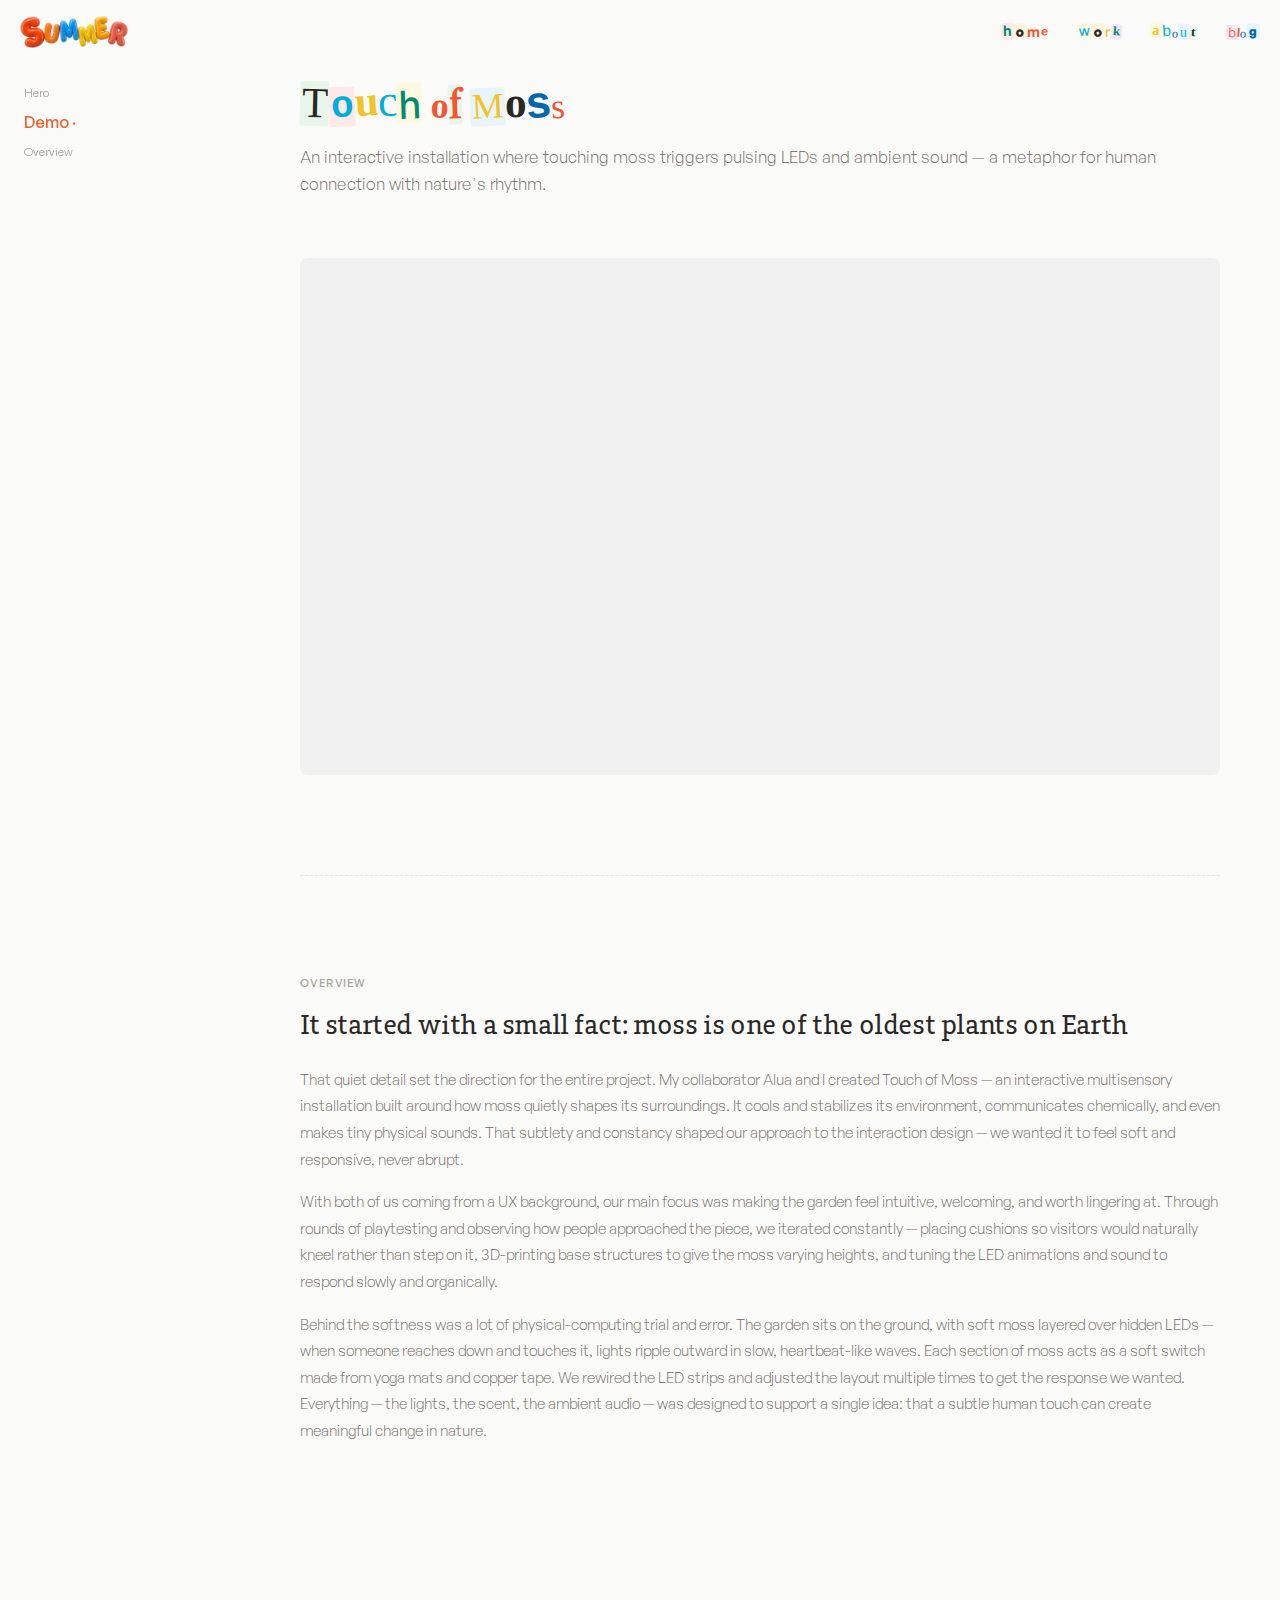
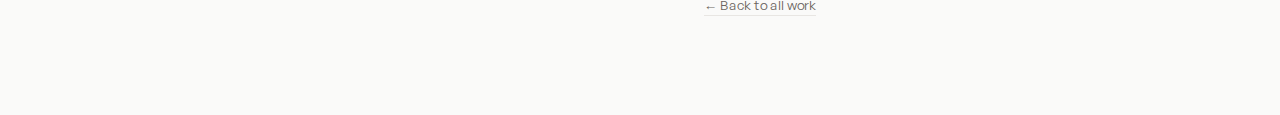
<file: touchofmoss.html>
<!DOCTYPE html>
<html lang="en">
<head>
    <meta charset="UTF-8">
    <meta name="viewport" content="width=device-width, initial-scale=1.0">
    <title>Touch of Moss — Summer</title>
    <link rel="stylesheet" href="shared.css">
    <style>
        @font-face {
            font-family: 'Bespoke Sans';
            src: url('fonts/BespokeSans-Variable.ttf') format('truetype');
            font-weight: 100 900;
            font-style: normal;
            font-display: swap;
        }
        @font-face {
            font-family: 'Bespoke Sans';
            src: url('fonts/BespokeSans-VariableItalic.ttf') format('truetype');
            font-weight: 100 900;
            font-style: italic;
            font-display: swap;
        }
        @font-face {
            font-family: 'Bespoke Slab';
            src: url('fonts/BespokeSlab-Variable.ttf') format('truetype');
            font-weight: 100 900;
            font-style: normal;
            font-display: swap;
        }
        @font-face {
            font-family: 'Bespoke Slab';
            src: url('fonts/BespokeSlab-VariableItalic.ttf') format('truetype');
            font-weight: 100 900;
            font-style: italic;
            font-display: swap;
        }

        :root { --accent: #FA5D2A; }

        /* ═══ SIDEBAR ═══ */
        .sidebar {
            position: fixed;
            top: 0;
            left: 0;
            width: 240px;
            height: 100vh;
            padding: 80px 20px 40px 24px;
            display: flex;
            flex-direction: column;
            gap: 0;
            z-index: 90;
            overflow-y: auto;
        }

        .sidebar-link {
            font-size: 0.72rem;
            font-weight: 400;
            color: var(--text-faint);
            text-decoration: none;
            padding: 5px 0;
            line-height: 1.4;
            transition: all 0.3s;
            display: block;
        }
        .sidebar-link:hover { color: var(--text-muted); }
        .sidebar-link.active {
            color: var(--accent);
            font-weight: 500;
            font-size: 1.01rem;
            white-space: nowrap;
        }
        .sidebar-link.active::after {
            content: ' ·';
        }

        /* ═══ MAIN CONTENT — offset for sidebar ═══ */
        .main-content {
            margin-left: 240px;
        }

        /* ═══ CASE STUDY LAYOUT ═══ */
        .case-study { max-width: 1440px; margin: 0 auto; padding: 0 60px; }
        .wide { max-width: 1680px; margin-left: auto; margin-right: auto; padding: 0 60px; }

        /* ═══ HERO ═══ */
        .hero { display: flex; justify-content: space-between; align-items: flex-start; padding: 16px 0 40px; animation: fadeUp 0.7s cubic-bezier(0.22, 1, 0.36, 1) 0.05s both; }
        .hero-left { flex: 1; }
        .hero h1 {
            font-family: 'Bespoke Slab', serif;
            font-weight: 400;
            font-size: 2.4rem;
            line-height: 1.15;
            letter-spacing: -0.025em;
            margin-bottom: 16px;
        }
        .hero-sub {
            font-size: 1.05rem;
            font-weight: 300;
            color: var(--text-muted);
            line-height: 1.6;
            max-width: 860px;
        }
        .hero-cta {
            display: inline-flex;
            align-items: center;
            gap: 6px;
            background: var(--accent);
            color: #fff;
            font-size: 0.82rem;
            font-weight: 500;
            padding: 10px 20px;
            border-radius: 6px;
            text-decoration: none;
            transition: opacity 0.3s;
            flex-shrink: 0;
            margin-top: 6px;
        }
        .hero-cta:hover { opacity: 0.85; }
        .hero-cta svg { width: 14px; height: 14px; }

        /* ═══ IMAGES ═══ */
        .img-full { width: 100%; border-radius: 4px; display: block; margin: 0 auto; }

        /* ═══ VIDEO EMBED ═══ */
        .video-embed {
            position: relative;
            width: 100%;
            padding-bottom: 56.25%;
            border-radius: 8px;
            overflow: hidden;
            background: #f0f0f0;
        }
        .video-embed iframe {
            position: absolute;
            top: 0;
            left: 0;
            width: 100%;
            height: 100%;
            border: 0;
        }

        /* ═══ SECTIONS ═══ */
        .section { padding: 100px 0; animation: fadeUp 0.6s cubic-bezier(0.22, 1, 0.36, 1) both; }
        .section-label {
            font-size: 0.7rem;
            font-weight: 500;
            letter-spacing: 0.08em;
            text-transform: uppercase;
            color: var(--text-faint);
            margin-bottom: 16px;
        }
        .section-heading {
            font-family: 'Bespoke Slab', serif;
            font-weight: 400;
            font-size: 1.65rem;
            line-height: 1.35;
            letter-spacing: -0.015em;
            max-width: 1080px;
            margin-bottom: 24px;
        }
        .section-body {
            font-size: 0.95rem;
            font-weight: 300;
            line-height: 1.75;
            color: var(--text-muted);
            text-align: left;
            max-width: 1080px;
        }
        .divider { border: none; border-top: 1px dashed var(--border); margin: 0; }

        /* ═══ FOOTER ═══ */
        .back { text-align: center; padding: 48px 0 100px; }
        .back a {
            font-size: 0.85rem;
            font-weight: 400;
            color: var(--text-muted);
            text-decoration: none;
            border-bottom: 1px solid var(--border);
            padding-bottom: 2px;
            transition: color 0.3s, border-color 0.3s;
        }
        .back a:hover { color: var(--text); border-color: var(--text); }

        /* ═══ RESPONSIVE ═══ */
        @media (max-width: 900px) {
            .sidebar { display: none; }
            .main-content { margin-left: 0; }
        }

        @media (max-width: 640px) {
            .case-study { padding: 0 20px; }
            .wide { padding: 0 20px; }
            .hero { padding: 48px 0 40px; }
            .hero h1 { font-size: 1.8rem; }
            .meta { gap: 24px; }
            .section { padding: 64px 0; }
            .section-heading { font-size: 1.35rem; }
        }
    </style>
</head>
<body>

<nav>
    <a href="/" class="logo"><img src="images/summerlogo.png" alt="Summer" class="logo-img"></a>
    <div class="nav-links">
        <a href="/"><span class="cutout">home</span></a>
        <a href="/work.html"><span class="cutout">work</span></a>
        <a href="/about.html"><span class="cutout">about</span></a>
        <a href="/blog.html"><span class="cutout">blog</span></a>

    </div>
    <button class="hamburger" aria-label="Menu">
        <span></span><span></span><span></span>
    </button>
</nav>

<div class="mobile-nav">
    <a href="/"><span class="cutout">home</span></a>
    <a href="/work.html"><span class="cutout">work</span></a>
    <a href="/about.html"><span class="cutout">about</span></a>
    <a href="/blog.html"><span class="cutout">blog</span></a>
</div>

<!-- SIDEBAR -->
<aside class="sidebar">
    <a href="#hero" class="sidebar-link active">Hero</a>
    <a href="#demo" class="sidebar-link">Demo</a>
    <a href="#overview" class="sidebar-link">Overview</a>
</aside>

<!-- MAIN CONTENT -->
<div class="main-content">

<!-- ════════════════════════════════════════ -->
<!-- 1. HERO -->
<!-- ════════════════════════════════════════ -->
<div class="wide">
    <section id="hero" class="hero">
        <div class="hero-left">
            <h1><span class="cutout">Touch of Moss</span></h1>
            <p class="hero-sub">An interactive installation where touching moss triggers pulsing LEDs and ambient sound — a metaphor for human connection with nature's rhythm.</p>
        </div>
    </section>
</div>

<!-- ════════════════════════════════════════ -->
<!-- 2. DEMO -->
<!-- ════════════════════════════════════════ -->
<div class="case-study">
    <section id="demo" class="section" style="padding-top: 20px;">
        <div class="video-embed">
            <iframe
                src="https://www.youtube.com/embed/Cdc3GuyeO00"
                title="Touch of Moss demo"
                allow="accelerometer; autoplay; clipboard-write; encrypted-media; gyroscope; picture-in-picture"
                allowfullscreen
            ></iframe>
        </div>
    </section>
</div>

<div class="case-study"><hr class="divider"></div>

<!-- ════════════════════════════════════════ -->
<!-- 3. OVERVIEW -->
<!-- ════════════════════════════════════════ -->
<div class="case-study">
    <section id="overview" class="section">
        <p class="section-label">Overview</p>
        <h2 class="section-heading">It started with a small fact: moss is one of the oldest plants on Earth</h2>
        <p class="section-body">That quiet detail set the direction for the entire project. My collaborator Alua and I created Touch of Moss — an interactive multisensory installation built around how moss quietly shapes its surroundings. It cools and stabilizes its environment, communicates chemically, and even makes tiny physical sounds. That subtlety and constancy shaped our approach to the interaction design — we wanted it to feel soft and responsive, never abrupt.</p>
        <p class="section-body" style="margin-top: 16px;">With both of us coming from a UX background, our main focus was making the garden feel intuitive, welcoming, and worth lingering at. Through rounds of playtesting and observing how people approached the piece, we iterated constantly — placing cushions so visitors would naturally kneel rather than step on it, 3D-printing base structures to give the moss varying heights, and tuning the LED animations and sound to respond slowly and organically.</p>
        <p class="section-body" style="margin-top: 16px;">Behind the softness was a lot of physical-computing trial and error. The garden sits on the ground, with soft moss layered over hidden LEDs — when someone reaches down and touches it, lights ripple outward in slow, heartbeat-like waves. Each section of moss acts as a soft switch made from yoga mats and copper tape. We rewired the LED strips and adjusted the layout multiple times to get the response we wanted. Everything — the lights, the scent, the ambient audio — was designed to support a single idea: that a subtle human touch can create meaningful change in nature.</p>
    </section>
</div>

<!-- ════════════════════════════════════════ -->
<!-- 4. FOOTER -->
<!-- ════════════════════════════════════════ -->
<div class="case-study">
    <div class="back">
        <a href="/">&larr; Back to all work</a>
    </div>
</div>

</div><!-- end .main-content -->

<script src="cutout.js"></script>
<script>
    // Sidebar active state via IntersectionObserver
    (function() {
        var links = document.querySelectorAll('.sidebar-link');
        var sections = [];

        links.forEach(function(link) {
            var id = link.getAttribute('href').replace('#', '');
            var el = document.getElementById(id);
            if (el) sections.push({ id: id, el: el, link: link });
        });

        if (!sections.length) return;

        var observer = new IntersectionObserver(function(entries) {
            entries.forEach(function(entry) {
                if (entry.isIntersecting) {
                    links.forEach(function(l) { l.classList.remove('active'); });
                    sections.forEach(function(s) {
                        if (s.el === entry.target) s.link.classList.add('active');
                    });
                }
            });
        }, {
            rootMargin: '-20% 0px -60% 0px',
            threshold: 0
        });

        sections.forEach(function(s) { observer.observe(s.el); });
    })();
</script>

</body>
</html>
</file>
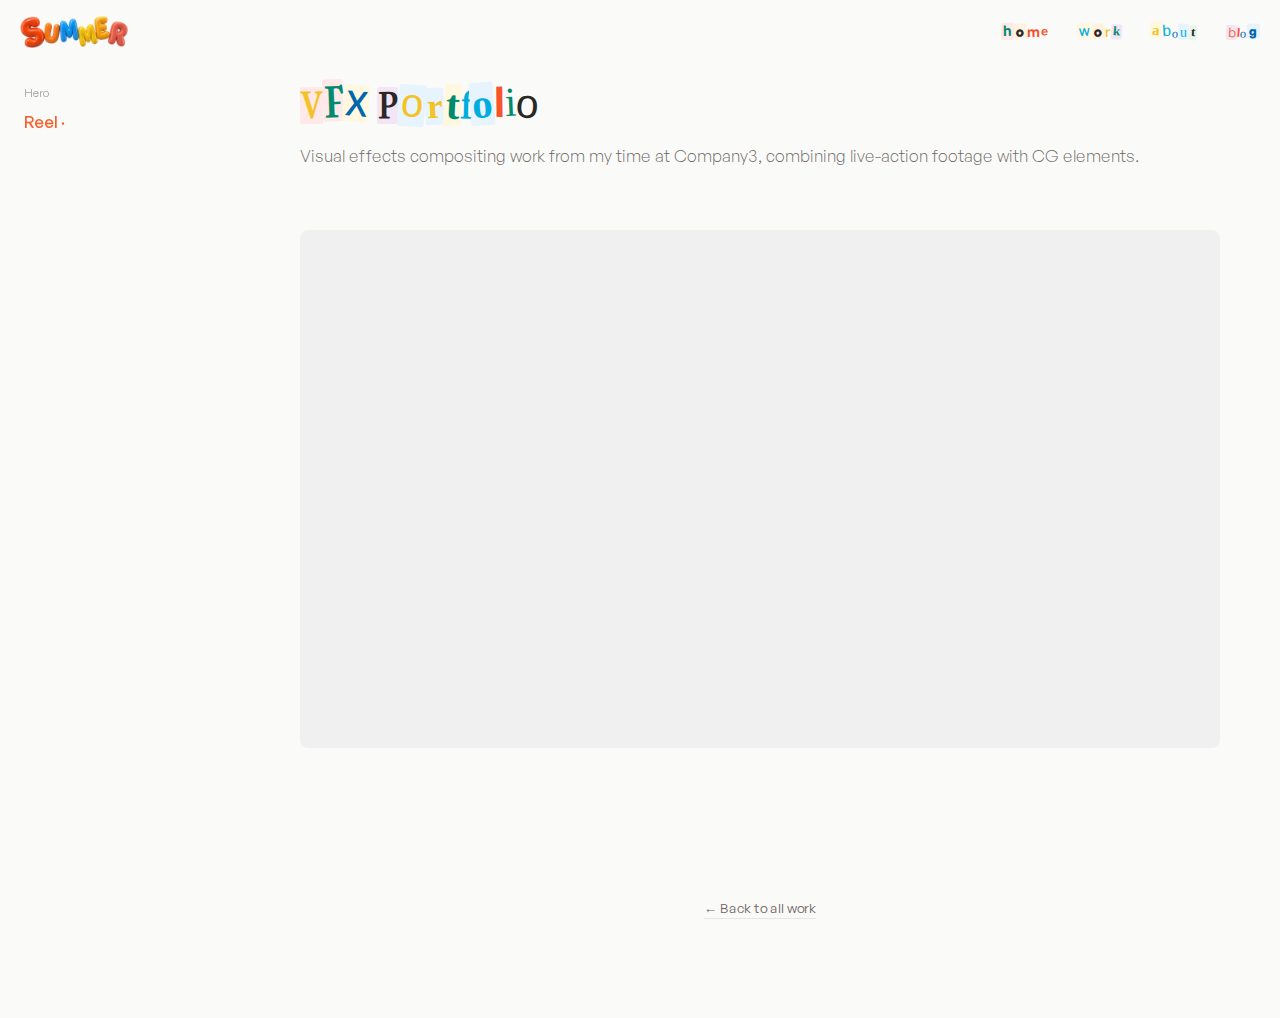
<file: vfx.html>
<!DOCTYPE html>
<html lang="en">
<head>
    <meta charset="UTF-8">
    <meta name="viewport" content="width=device-width, initial-scale=1.0">
    <title>VFX Portfolio — Summer</title>
    <link rel="stylesheet" href="shared.css">
    <style>
        @font-face {
            font-family: 'Bespoke Sans';
            src: url('fonts/BespokeSans-Variable.ttf') format('truetype');
            font-weight: 100 900;
            font-style: normal;
            font-display: swap;
        }
        @font-face {
            font-family: 'Bespoke Sans';
            src: url('fonts/BespokeSans-VariableItalic.ttf') format('truetype');
            font-weight: 100 900;
            font-style: italic;
            font-display: swap;
        }
        @font-face {
            font-family: 'Bespoke Slab';
            src: url('fonts/BespokeSlab-Variable.ttf') format('truetype');
            font-weight: 100 900;
            font-style: normal;
            font-display: swap;
        }
        @font-face {
            font-family: 'Bespoke Slab';
            src: url('fonts/BespokeSlab-VariableItalic.ttf') format('truetype');
            font-weight: 100 900;
            font-style: italic;
            font-display: swap;
        }

        :root { --accent: #FA5D2A; }

        /* ═══ SIDEBAR ═══ */
        .sidebar {
            position: fixed;
            top: 0;
            left: 0;
            width: 240px;
            height: 100vh;
            padding: 80px 20px 40px 24px;
            display: flex;
            flex-direction: column;
            gap: 0;
            z-index: 90;
            overflow-y: auto;
        }

        .sidebar-link {
            font-size: 0.72rem;
            font-weight: 400;
            color: var(--text-faint);
            text-decoration: none;
            padding: 5px 0;
            line-height: 1.4;
            transition: all 0.3s;
            display: block;
        }
        .sidebar-link:hover { color: var(--text-muted); }
        .sidebar-link.active {
            color: var(--accent);
            font-weight: 500;
            font-size: 1.01rem;
            white-space: nowrap;
        }
        .sidebar-link.active::after {
            content: ' ·';
        }

        /* ═══ MAIN CONTENT — offset for sidebar ═══ */
        .main-content {
            margin-left: 240px;
        }

        /* ═══ CASE STUDY LAYOUT ═══ */
        .case-study { max-width: 1440px; margin: 0 auto; padding: 0 60px; }

        /* ═══ HERO ═══ */
        .hero { display: flex; justify-content: space-between; align-items: flex-start; padding: 16px 0 40px; animation: fadeUp 0.7s cubic-bezier(0.22, 1, 0.36, 1) 0.05s both; }
        .hero-left { flex: 1; }
        .hero h1 {
            font-family: 'Bespoke Slab', serif;
            font-weight: 400;
            font-size: 2.4rem;
            line-height: 1.15;
            letter-spacing: -0.025em;
            margin-bottom: 16px;
        }
        .hero-sub {
            font-size: 1.05rem;
            font-weight: 300;
            color: var(--text-muted);
            line-height: 1.6;
            max-width: 860px;
        }

        /* ═══ VIDEO EMBED ═══ */
        .video-embed {
            position: relative;
            width: 100%;
            padding-bottom: 56.25%;
            border-radius: 8px;
            overflow: hidden;
            background: #f0f0f0;
        }
        .video-embed iframe {
            position: absolute;
            top: 0;
            left: 0;
            width: 100%;
            height: 100%;
            border: 0;
        }

        /* ═══ SECTIONS ═══ */
        .section { padding: 20px 0 100px; animation: fadeUp 0.6s cubic-bezier(0.22, 1, 0.36, 1) both; }

        /* ═══ FOOTER ═══ */
        .back { text-align: center; padding: 48px 0 100px; }
        .back a {
            font-size: 0.85rem;
            font-weight: 400;
            color: var(--text-muted);
            text-decoration: none;
            border-bottom: 1px solid var(--border);
            padding-bottom: 2px;
            transition: color 0.3s, border-color 0.3s;
        }
        .back a:hover { color: var(--text); border-color: var(--text); }

        /* ═══ RESPONSIVE ═══ */
        @media (max-width: 900px) {
            .sidebar { display: none; }
            .main-content { margin-left: 0; }
        }

        @media (max-width: 640px) {
            .case-study { padding: 0 20px; }
            .hero { padding: 48px 0 40px; }
            .hero h1 { font-size: 1.8rem; }
            .meta { gap: 24px; }
        }
    </style>
</head>
<body>

<nav>
    <a href="/" class="logo"><img src="images/summerlogo.png" alt="Summer" class="logo-img"></a>
    <div class="nav-links">
        <a href="/"><span class="cutout">home</span></a>
        <a href="/work.html"><span class="cutout">work</span></a>
        <a href="/about.html"><span class="cutout">about</span></a>
        <a href="/blog.html"><span class="cutout">blog</span></a>
    </div>
    <button class="hamburger" aria-label="Menu">
        <span></span><span></span><span></span>
    </button>
</nav>

<div class="mobile-nav">
    <a href="/"><span class="cutout">home</span></a>
    <a href="/work.html"><span class="cutout">work</span></a>
    <a href="/about.html"><span class="cutout">about</span></a>
    <a href="/blog.html"><span class="cutout">blog</span></a>
</div>

<!-- SIDEBAR -->
<aside class="sidebar">
    <a href="#hero" class="sidebar-link active">Hero</a>
    <a href="#reel" class="sidebar-link">Reel</a>
</aside>

<!-- MAIN CONTENT -->
<div class="main-content">

<div class="case-study">
    <section id="hero" class="hero">
        <div class="hero-left">
            <h1><span class="cutout">VFX Portfolio</span></h1>
            <p class="hero-sub">Visual effects compositing work from my time at Company3, combining live-action footage with CG elements.</p>
        </div>
    </section>
</div>

<div class="case-study">
    <section id="reel" class="section">
        <div class="video-embed">
            <iframe
                src="https://player.vimeo.com/video/1024594006"
                title="VFX Portfolio Reel"
                allow="autoplay; fullscreen; picture-in-picture"
                allowfullscreen
            ></iframe>
        </div>
    </section>
</div>

<div class="case-study">
    <div class="back">
        <a href="/">&larr; Back to all work</a>
    </div>
</div>

</div><!-- end .main-content -->

<script src="cutout.js"></script>
<script>
    (function() {
        var links = document.querySelectorAll('.sidebar-link');
        var sections = [];
        links.forEach(function(link) {
            var id = link.getAttribute('href').replace('#', '');
            var el = document.getElementById(id);
            if (el) sections.push({ id: id, el: el, link: link });
        });
        if (!sections.length) return;
        var observer = new IntersectionObserver(function(entries) {
            entries.forEach(function(entry) {
                if (entry.isIntersecting) {
                    links.forEach(function(l) { l.classList.remove('active'); });
                    sections.forEach(function(s) {
                        if (s.el === entry.target) s.link.classList.add('active');
                    });
                }
            });
        }, { rootMargin: '-20% 0px -60% 0px', threshold: 0 });
        sections.forEach(function(s) { observer.observe(s.el); });
    })();
</script>

</body>
</html>
</file>
<file: shared.css>
/* ═══════════════════════════════════════
   SHARED STYLES — Summer's Portfolio
   ═══════════════════════════════════════ */

/* ═══ FONTS ═══ */
@font-face {
    font-family: 'Gambarino';
    src: url('fonts/Gambarino-Regular.woff2') format('woff2'),
         url('fonts/Gambarino-Regular.woff') format('woff');
    font-weight: 400;
    font-style: normal;
    font-display: swap;
}

@font-face {
    font-family: 'General Sans';
    src: url('fonts/GeneralSans-Variable.ttf') format('truetype');
    font-weight: 100 900;
    font-style: normal;
    font-display: swap;
}

@font-face {
    font-family: 'General Sans';
    src: url('fonts/GeneralSans-VariableItalic.ttf') format('truetype');
    font-weight: 100 900;
    font-style: italic;
    font-display: swap;
}

/* ═══ RESET ═══ */
*, *::before, *::after {
    margin: 0;
    padding: 0;
    box-sizing: border-box;
}

/* ═══ TOKENS ═══ */
:root {
    --bg: oklch(98.5% 0.001 106.423);
    --surface: #FFFFFF;
    --text: #2A2725;
    --text-muted: #6B6560;
    --text-faint: #A8A29D;
    --border: #E8E6E3;
    --accent: #FF3C00;
    --sage: #E8EDE4;
    --terracotta: #EEDDD2;
    --slate: #D6DFE9;
    --stone: #E2DFDB;
    --lavender: #DDD8E4;
    --wheat: #E8E0D4;
    --gap: 6px;
}

/* ═══ BASE ═══ */
html { scroll-behavior: smooth; }

body {
    font-family: 'General Sans', -apple-system, sans-serif;
    background: var(--bg);
    color: var(--text);
    min-height: 100vh;
    -webkit-font-smoothing: antialiased;
    -moz-osx-font-smoothing: grayscale;
}

/* ═══ NAV ═══ */
nav {
    display: flex;
    align-items: center;
    justify-content: space-between;
    padding: 0 20px;
    height: 64px;
}

.logo {
    display: flex;
    align-items: center;
    gap: 10px;
    text-decoration: none;
    transition: opacity 0.3s ease, transform 0.35s cubic-bezier(0.34, 1.56, 0.64, 1);
    height: 32px;
    flex-shrink: 0;
    font-size: 2.1rem;
}

.logo:hover {
    opacity: 0.85;
    transform: rotate(-3deg);
}

.logo-mark {
    width: 32px;
    height: 32px;
    border: 1.5px solid var(--text);
    border-radius: 50%;
    display: flex;
    align-items: center;
    justify-content: center;
    font-family: 'Gambarino', Georgia, serif;
    font-weight: 400;
    font-size: 0.95rem;
    color: var(--text);
    letter-spacing: -0.02em;
    line-height: 1;
    padding-top: 1px;
}

.logo-img {
    height: 32px;
    max-height: 32px;
    width: auto;
    max-width: 120px;
    display: block;
    object-fit: contain;
}

/* ═══ CUTOUT EFFECT ═══ */
.cutout {
    display: inline;
    white-space: normal;
}

/* Medieval drop-cap style — larger cutout initials */
.cutout-drop {
    font-size: 1.8em;
    line-height: 0.85;
    vertical-align: baseline;
    margin-right: 1px;
}

/* ═══ CUTOUT HOVER MICRO-INTERACTIONS ═══ */

/* Nav links: letters lift + settle on hover (staggered wave) */
.nav-links a:hover .cutout span:nth-child(3n+1) {
    transform: rotate(var(--rot)) translateY(calc(var(--y) - 3px)) scale(1.08);
}

.nav-links a:hover .cutout span:nth-child(3n+2) {
    transform: rotate(var(--rot)) translateY(calc(var(--y) + 2px)) scale(1.05);
}

.nav-links a:hover .cutout span:nth-child(3n) {
    transform: rotate(var(--rot)) translateY(calc(var(--y) - 2px)) scale(1.1);
}

/* Body cutout words: gentler lift on hover */
.bio-body .cutout:hover span:nth-child(odd),
.about-text .cutout:hover span:nth-child(odd),
.section-heading .cutout:hover span:nth-child(odd) {
    transform: rotate(var(--rot)) translateY(calc(var(--y) - 2px)) scale(1.04);
}

.bio-body .cutout:hover span:nth-child(even),
.about-text .cutout:hover span:nth-child(even),
.section-heading .cutout:hover span:nth-child(even) {
    transform: rotate(var(--rot)) translateY(calc(var(--y) + 1.5px)) scale(1.06);
}

/* Mobile nav: bigger bounce for large text */
.mobile-nav a:hover .cutout span:nth-child(3n+1) {
    transform: rotate(var(--rot)) translateY(calc(var(--y) - 5px)) scale(1.1);
}

.mobile-nav a:hover .cutout span:nth-child(3n+2) {
    transform: rotate(var(--rot)) translateY(calc(var(--y) + 3px)) scale(1.08);
}

.mobile-nav a:hover .cutout span:nth-child(3n) {
    transform: rotate(var(--rot)) translateY(calc(var(--y) - 4px)) scale(1.12);
}

.nav-links {
    display: flex;
    gap: 28px;
    align-items: center;
}

.nav-links a {
    font-family: 'General Sans', sans-serif;
    font-size: 0.85rem;
    font-weight: 400;
    color: var(--text-muted);
    text-decoration: none;
    letter-spacing: 0.01em;
    position: relative;
    padding-bottom: 2px;
    transition: color 0.3s ease;
}

.nav-links a.active { color: var(--text); }
.nav-links a:hover { color: var(--text); }

/* Sharpie underline — thinner, hand-drawn feel */
.nav-links a::after {
    content: '';
    position: absolute;
    bottom: -2px;
    left: -2px;
    right: -2px;
    height: 2px;
    background: var(--accent);
    border-radius: 1px 2px 1px 2px;
    transform: scaleX(0) rotate(-0.6deg) skewX(-1.5deg);
    transform-origin: left;
    transition: transform 0.35s cubic-bezier(0.22, 1, 0.36, 1);
    opacity: 0.85;
}

.nav-links a:hover::after { transform: scaleX(1) rotate(-0.6deg) skewX(-1.5deg); }
.nav-links a.active::after { transform: scaleX(1) rotate(-0.6deg) skewX(-1.5deg); opacity: 1; }

/* ═══ HAMBURGER ═══ */
.hamburger {
    display: none;
    flex-direction: column;
    gap: 5px;
    background: none;
    border: none;
    cursor: pointer;
    padding: 8px;
    z-index: 1001;
}

.hamburger span {
    display: block;
    height: 3px;
    border-radius: 2px;
    transition: all 0.35s cubic-bezier(0.22, 1, 0.36, 1);
}

.hamburger span:nth-child(1) {
    background: #F5542E;
    width: 24px;
    transform: rotate(1.5deg);
}

.hamburger span:nth-child(2) {
    background: #008B6E;
    width: 18px;
    transform: rotate(-1deg);
}

.hamburger span:nth-child(3) {
    background: #0067AD;
    width: 22px;
    transform: rotate(0.8deg);
}

/* Hamburger → X */
body.nav-open .hamburger span:nth-child(1) {
    transform: rotate(45deg) translate(5px, 6px);
    width: 24px;
}

body.nav-open .hamburger span:nth-child(2) {
    opacity: 0;
    transform: scaleX(0);
}

body.nav-open .hamburger span:nth-child(3) {
    transform: rotate(-45deg) translate(5px, -6px);
    width: 24px;
}

/* ═══ MOBILE NAV OVERLAY ═══ */
.mobile-nav {
    position: fixed;
    inset: 0;
    background: var(--bg);
    z-index: 1000;
    display: flex;
    flex-direction: column;
    align-items: center;
    justify-content: center;
    gap: 36px;
    opacity: 0;
    pointer-events: none;
    transition: opacity 0.3s ease;
}

body.nav-open .mobile-nav {
    opacity: 1;
    pointer-events: auto;
}

.mobile-nav a {
    font-family: 'Gambarino', Georgia, serif;
    font-size: 2.2rem;
    font-weight: 400;
    text-decoration: none;
    color: var(--text);
    position: relative;
    padding-bottom: 4px;
    transition: opacity 0.3s ease;
}

.mobile-nav a:hover {
    opacity: 0.6;
}

/* Sharpie underline on active mobile link */
.mobile-nav a.active::after {
    content: '';
    position: absolute;
    bottom: 0;
    left: -3px;
    right: -3px;
    height: 3px;
    background: var(--accent);
    border-radius: 1px 2px 1px 2px;
    transform: rotate(-0.8deg) skewX(-2deg);
    opacity: 0.9;
}

/* Stagger mobile nav links */
body.nav-open .mobile-nav a:nth-child(1) { animation: fadeUp 0.4s cubic-bezier(0.22, 1, 0.36, 1) 0.05s both; }
body.nav-open .mobile-nav a:nth-child(2) { animation: fadeUp 0.4s cubic-bezier(0.22, 1, 0.36, 1) 0.10s both; }
body.nav-open .mobile-nav a:nth-child(3) { animation: fadeUp 0.4s cubic-bezier(0.22, 1, 0.36, 1) 0.15s both; }
body.nav-open .mobile-nav a:nth-child(4) { animation: fadeUp 0.4s cubic-bezier(0.22, 1, 0.36, 1) 0.20s both; }

/* ═══ ANIMATIONS ═══ */
@keyframes fadeUp {
    from {
        opacity: 0;
        transform: translateY(16px);
    }
    to {
        opacity: 1;
        transform: translateY(0);
    }
}

/* ═══ MOBILE NAV ═══ */
@media (max-width: 640px) {
    nav {
        padding: 0 16px;
        height: 56px;
    }

    .nav-links { display: none; }
    .hamburger { display: flex; }
}
</file>
